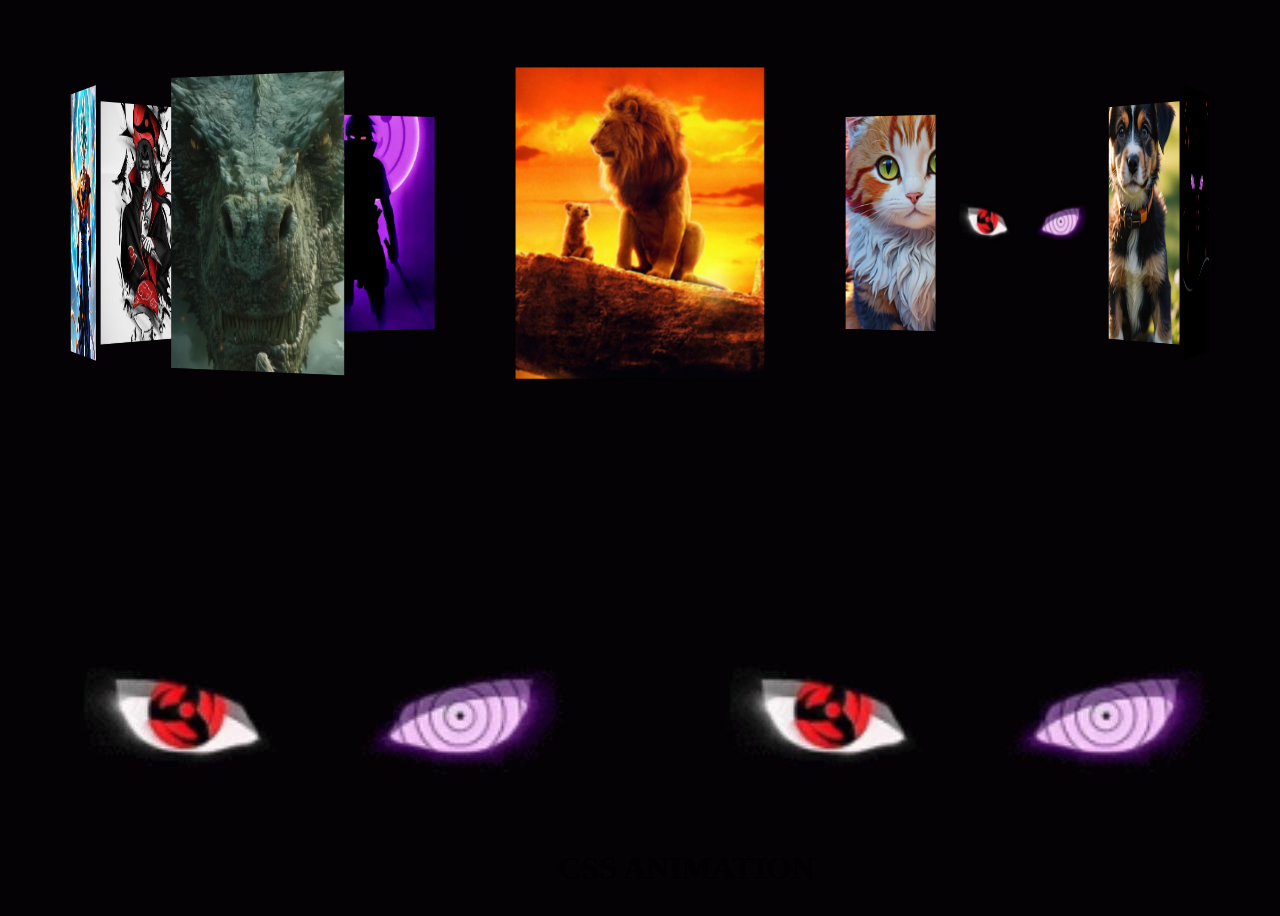
<file: new things/index.html>
<!DOCTYPE html>
<html lang="en">
<head>
    <meta charset="UTF-8">
    <meta name="viewport" content="width=device-width, initial-scale=1.0">
    <title>Document</title>
    <link rel="stylesheet" href="style.css">
</head>
<body bgcolor="red" background="eye 1.jpeg">
    <div class="banner">
        <div class="imgsize" style="--quantity:10">
            <div class="item" style="--position: 1"><img src="lion.jpeg" alt=""></div>
            <div class="item" style="--position: 2"><img src="eye 1.jpeg" alt=""></div>
            <div class="item" style="--position: 3"><img src="eye 2.jpeg" alt=""></div>
            <div class="item" style="--position: 4"><img src="dog.jpeg" alt=""></div>
            <div class="item" style="--position: 5"><img src="cat.jpeg" alt=""></div>
            <div class="item" style="--position: 6"><img src="anime.jpeg" alt=""></div>
            <div class="item" style="--position: 7"><img src="anime 2.jpeg" alt=""></div>
            <div class="item" style="--position: 8"><img src="anime 3.jpeg" alt=""></div>
            <div class="item" style="--position: 9"><img src="anime 4.jpeg" alt=""></div>
            <div class="item" style="--position: 10"><img src="anime 5.jpeg" alt=""></div>
        
            </div>
            <h1>CSS ANIMATION</h1>
        </div>
    </div>
</body>
</html>
</file>
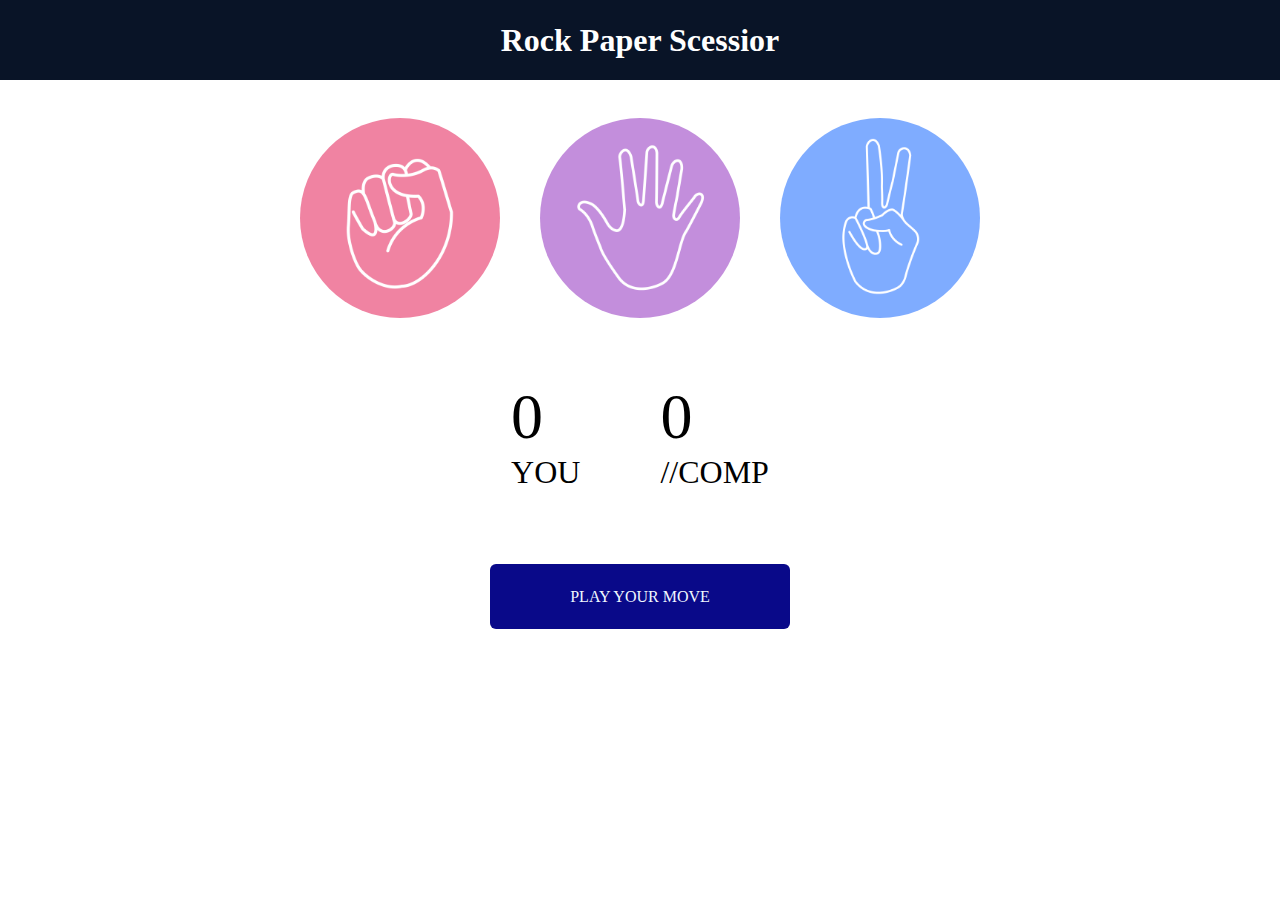
<file: stone.paper.game /index.html>
<!DOCTYPE html>
<html lang="en">
<head>
    <meta charset="UTF-8">
    <meta name="viewport" content="width=device-width, initial-scale=1.0">
    <link rel="stylesheet" href="style.css">
    <title>Stone paper Scissor</title>
</head>
<body>
    <h1>Rock Paper Scessior</h1>
    <div class="container">
        <div class="choice hover" id="rock"><img src="rock.png"></img></div>
        <div class="choice hover" id="paper"><img src="paper.png"></img></div>
        <div class="choice hover" id="scessior"><img src="scissors.png"></img></div>
    </div>
    <div class="result">
        <div class="yourscore">
            <p id="yscore">0</p>
            <p>YOU</p>
        </div>
        <div class="compscore">
            <p id="cscore">0</p>
            <p>//COMP</p>
        </div>
    </div>
    <div class="declearation">
        <div class="final">PLAY YOUR MOVE</div>
    </div>
    <script src="script.js"></script>
</body>
</html>
</file>
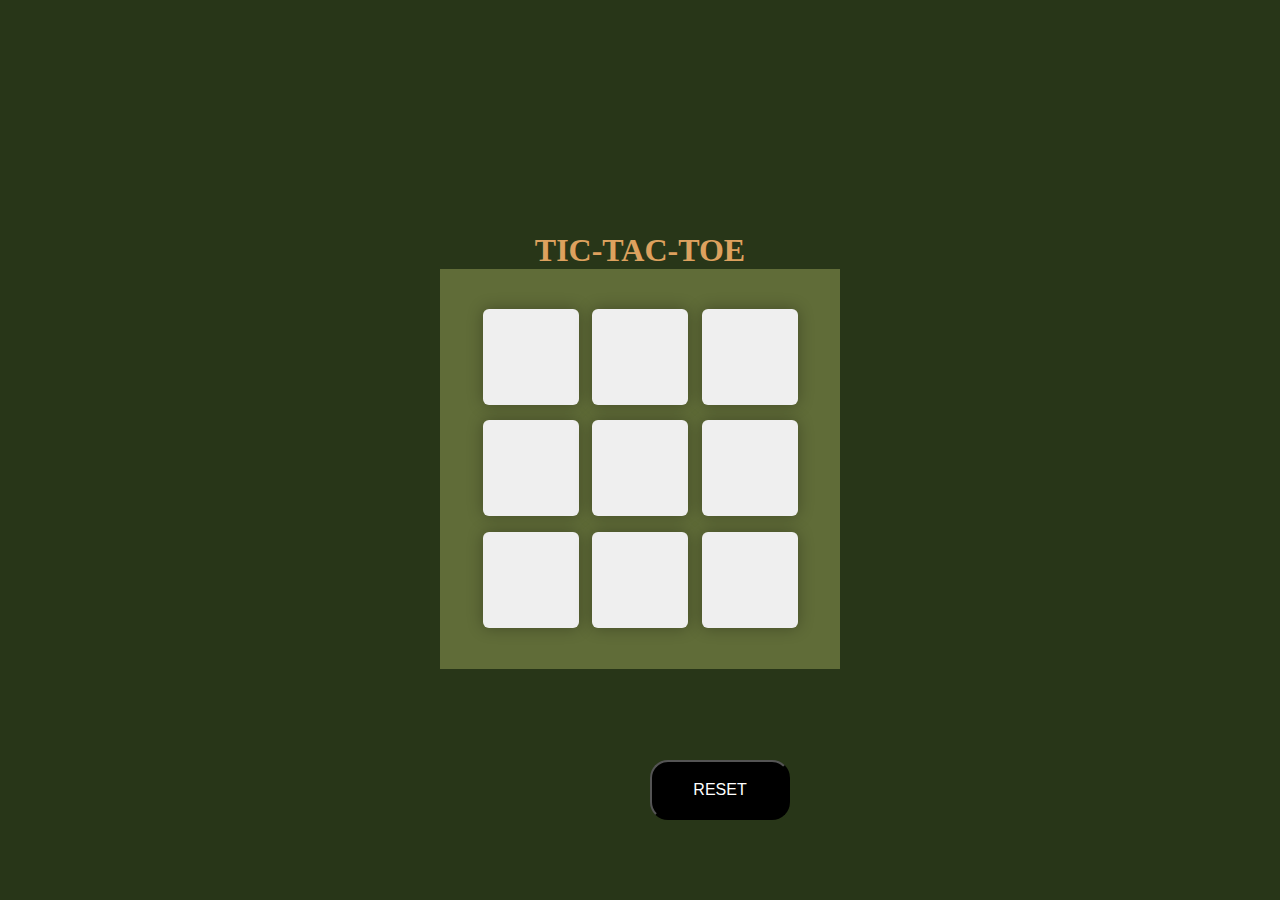
<file: TIC TAC TOE/index.html>
<!DOCTYPE html>
<html lang="en">
<head>
    <meta charset="UTF-8">
    <meta name="viewport" content="width=device-width, initial-scale=1.0">
    <link rel="stylesheet" href="stylle.css">
    <title>TIC-TAC-TOE</title>
</head>
<body>
    <!-- <div class="big-box"> -->
    <div class="newGame hide">
        <p id="msg">WINNER</p>
        <button id="new_btn">New Game</button>
    </div>
    <!-- <h1>TIC-TAC-TOE</h1> -->
    <main>
        <h1>TIC-TAC-TOE</h1>
    <div class="container">
        <div class="game">
            <button class="box"></button>
            <button class="box"></button>
            <button class="box"></button>
            <button class="box"></button>
            <button class="box"></button>
            <button class="box"></button>
            <button class="box"></button>
            <button class="box"></button>
            <button class="box"></button>
        </div>
    
    </div>
    
    </main>
    <button class="reset">RESET</button>
<!-- </div> -->
    <script src="script.js" ></script>
</body>
</html>
</file>
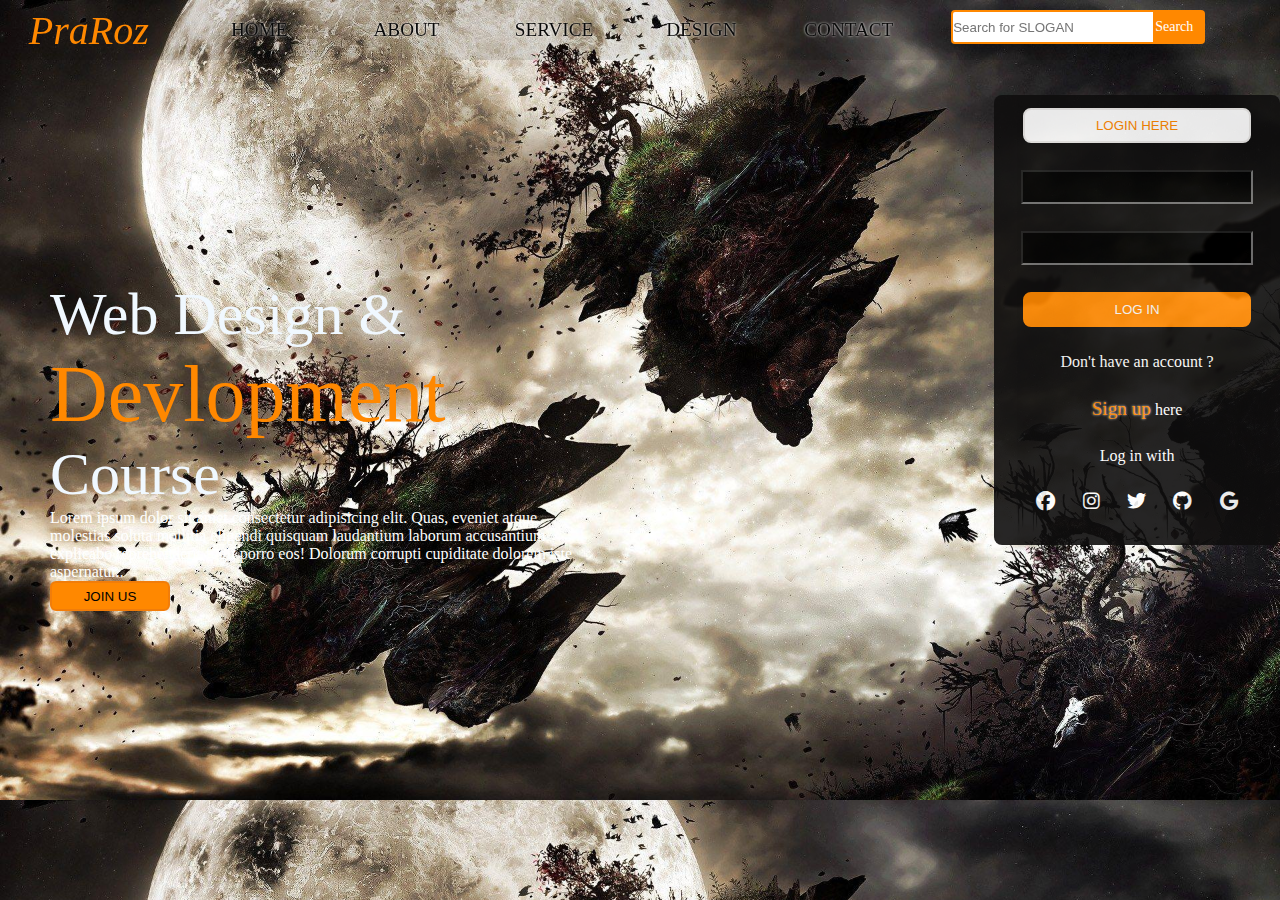
<file: PORTFOLIO/recall/index.html>
<!DOCTYPE html>
<html lang="en">
<head>
    <meta charset="UTF-8">
    <meta name="viewport" content="width=device-width, initial-scale=1.0">
    <link rel="stylesheet" href="https://cdnjs.cloudflare.com/ajax/libs/font-awesome/6.6.0/css/all.min.css">
    <link rel="stylesheet" href="style.css">
    <title>PraRoz</title>
</head>
<body>
    <header>
    <div class="navbar">
        <div class="logo"><i>PraRoz</i></div>
        <div class="boox border"><a class="s" href="">HOME</a></div>
        <div class="boox border"><a class="s " href="">ABOUT</a></div>
        <div class="boox border"><a class="s " href="">SERVICE</a></div>
        <div class="boox border"><a class="s " href="">DESIGN</a></div>
        <div class="boox border"><a class="s " href="">CONTACT</a></div>
        <div class="search">
            <input placeholder="Search for SLOGAN" class="search-box">
            <div class="icon">
                Search
            </div>
            
        </div>
    </div>
<div class="content">
        <div class="info">
        <p>
            <p class="line1">Web Design &</p>
            <p class="line2">Devlopment</p>
            <p class="line1">Course</p>
            <p class="line3" >Lorem ipsum dolor sit amet consectetur adipisicing elit. Quas, eveniet atque molestias soluta mollitia eligendi quisquam laudantium laborum accusantium explicabo reprehenderit fugit porro eos! Dolorum corrupti cupiditate dolorem iste aspernatur..</p>
            <button class="button1">JOIN US</button>
        </p>
        </div>
        <div class="plate">
            <button class="button2">LOGIN HERE</button>
            <input class="name">
            <input class="password" type="password">
            <button class="button3">LOG IN</button>
            <p class="white">Don't have an account ?</p>
            <p class="white"><a href="" class="hr">Sign up</a> here</p>
            <p class="white">Log in with</p>
            <div class="icons">
                <i class="fa-brands fa-facebook"></i>
                <i class="fa-brands fa-instagram"></i>
                <i class="fa-brands fa-twitter"></i>
                <i class="fa-brands fa-github"></i>
                <i class="fa-brands fa-google"></i>
            </div>
        </div>
</div>
</header>
</body>
</html>
</file>
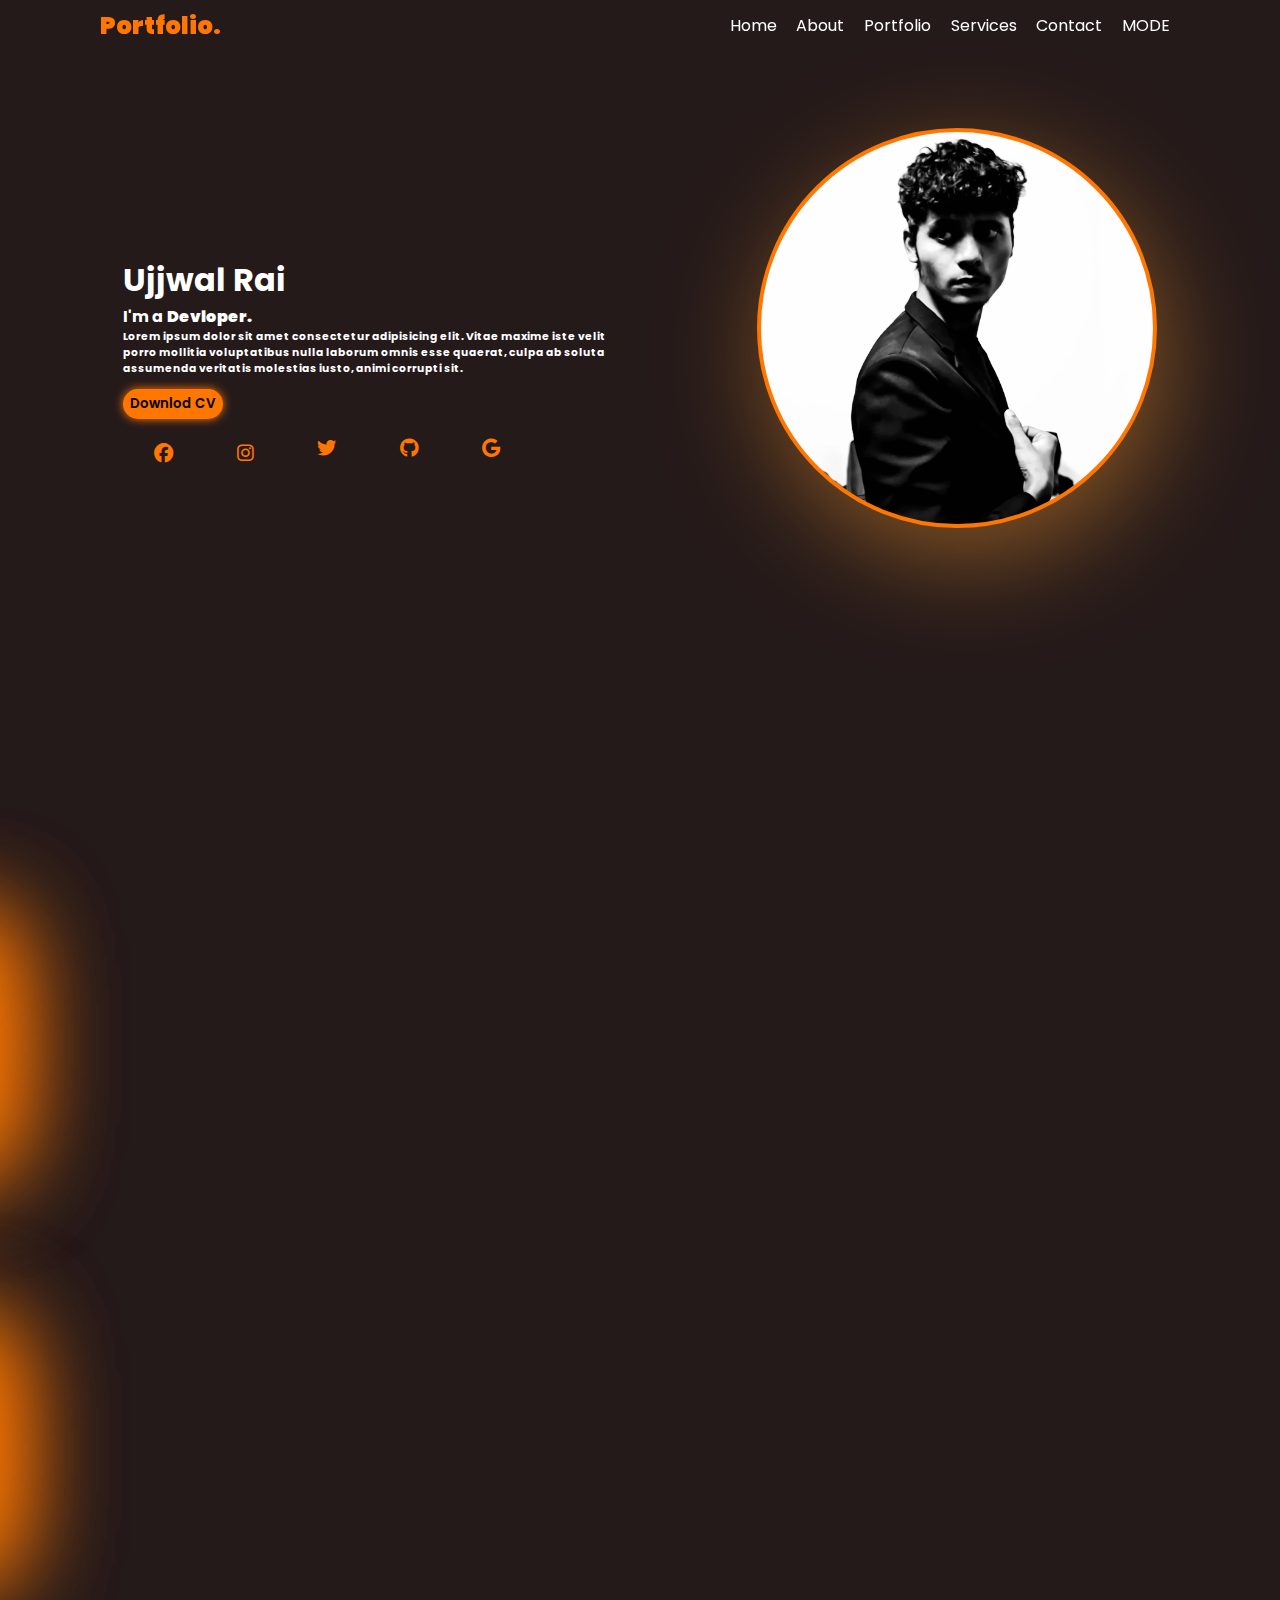
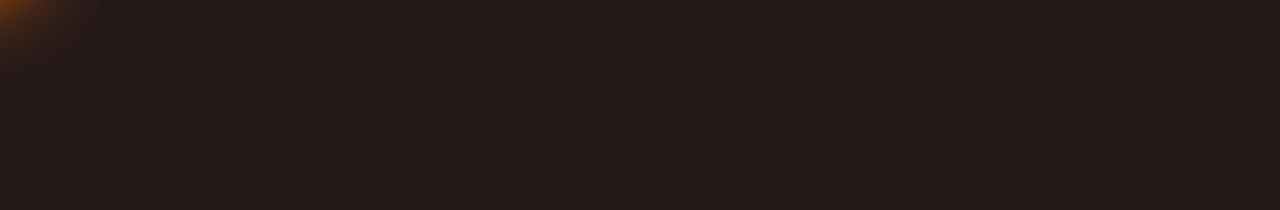
<file: PORTFOLIO/recall/portfolio/index.html>
<!DOCTYPE html>
<html lang="en">
<head>
    <meta charset="UTF-8">
    <meta name="viewport" content="width=device-width, initial-scale=1.0">
    <link href="style.css" rel="stylesheet">
    <link rel="stylesheet" href="https://cdnjs.cloudflare.com/ajax/libs/font-awesome/6.6.0/css/all.min.css">
    <script src="script.js" ></script>
    <title>PORTFOLIO 1</title>
</head>
<body>
    <header>
        <nav>
            <span class="logo">Portfolio.</span>
            <div class="options">
                <div class="change">Home</div>
                <div class="change">About</div>
                <div class="change">Portfolio</div>
                <div class="change">Services</div>
                <div class="change">Contact</div>
                <div class="change" id="btn">MODE</div>
            </div>
        </nav>
    </header>
    <div class="main-content">
        <div class="about">
            <h1>Ujjwal Rai</h5>
            <h4>I'm a <b>Devloper.</b></h4>
            <h6>Lorem ipsum dolor sit amet consectetur adipisicing elit. Vitae maxime iste velit porro mollitia voluptatibus nulla laborum omnis esse quaerat, culpa ab soluta assumenda veritatis molestias iusto, animi corrupti sit.</h1>

            <button>Downlod CV</button>
            <div class="social-icon">
                <a href="https://www.facebook.com/profile.php?id=100046006020854"><i class="fa-brands fa-facebook"></i></a>
                <a href="https://www.instagram.com/__rai__.01?igsh=MzF5NXdldDZzdjJ1"><i  class="fa-brands fa-instagram"></i></a>
                <i  class="fa-brands fa-twitter"></i>
                <i  class="fa-brands fa-github"></i>
                <i  class="fa-brands fa-google"></i>
            </div>
        </div>
        <div class="img"></div>
    </div>
    <div class="scroll">
            <div class="container1">
                <div class="leftbox1">
                    <p>    <br>#include>studio.h<
                    <br><br><br>
                    Coderrs<br>
                    I'm ujjwal <br>
                    printf("My Resume");
                </p></div>
                <div class="rightbox1">
                    <br><br><br><br>
                    <b>#include>studio.h<
                        <br><br><br>
                        Coderrs<br>
                        I'm ujjwal <br>
                        printf("Skill");</b>
                </div>
            </div>
            <div class="container2">
                <div class="leftbox2"><b>#include>studio.h<
                    <br><br><br>
                    Coderrs<br>
                    I'm ujjwal <br>
                    printf("Experiance");</b></div>
                <div class="rightbox2"><B>#include>studio.h<
                    <br><br><br>
                    Coderrs<br>
                    I'm ujjwal <br>
                    printf("Information");</B></div>
            </div>
    </div>

</body>
</html>
</file>
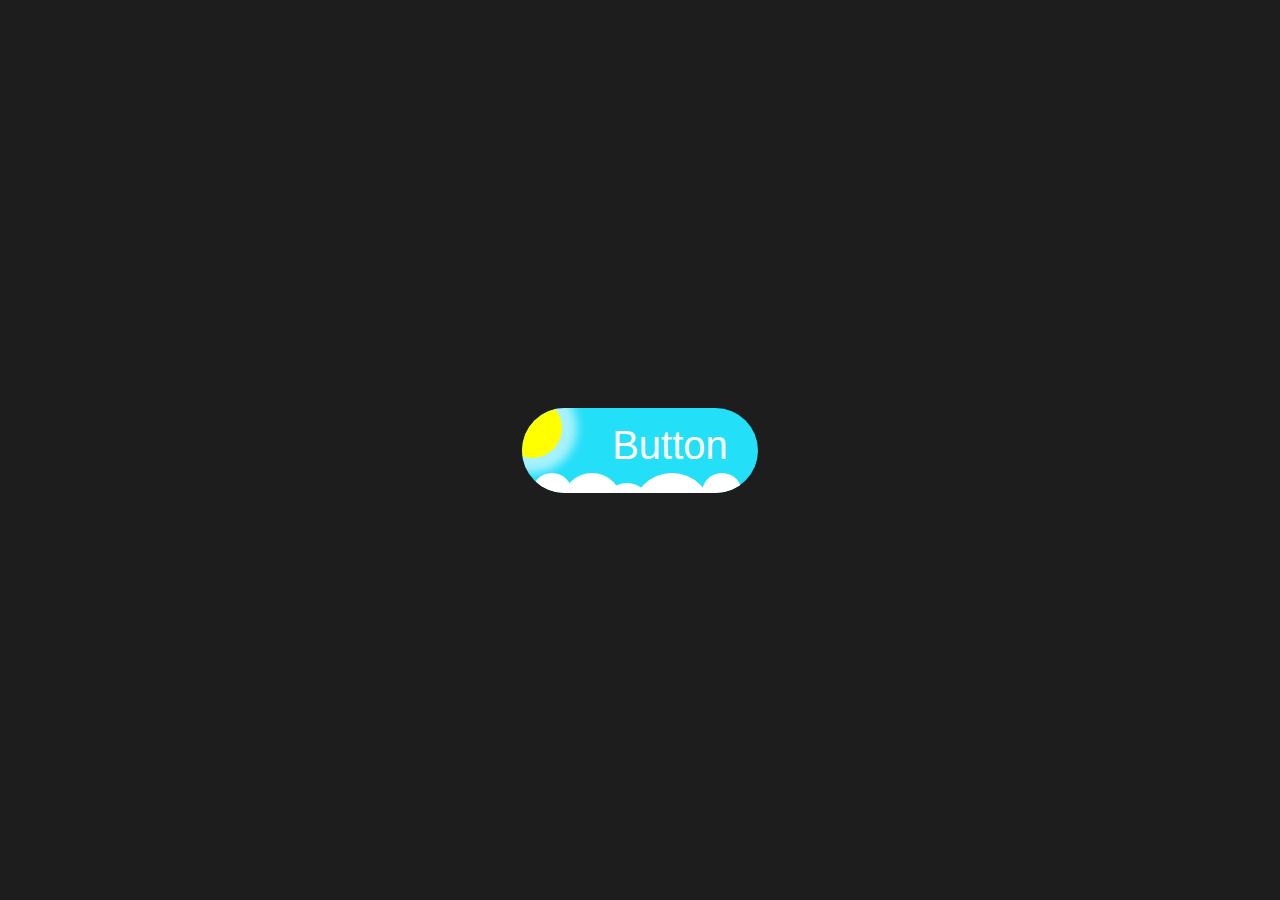
<file: new things/index2.html>
<!DOCTYPE html>
<html lang="en">
<head>
    <meta charset="UTF-8">
    <meta name="viewport" content="width=device-width, initial-scale=1.0">
    <title>Document</title>
    <link rel="stylesheet" href="style2.css">
</head>
<body>
    <button>
        <span class="text">Button</span>

        <span class="cloud"></span>
        <span class="cloud"></span>
        <span class="cloud"></span>
        <span class="cloud"></span>
        <span class="cloud"></span>
    </button>
</body>
</html>
</file>
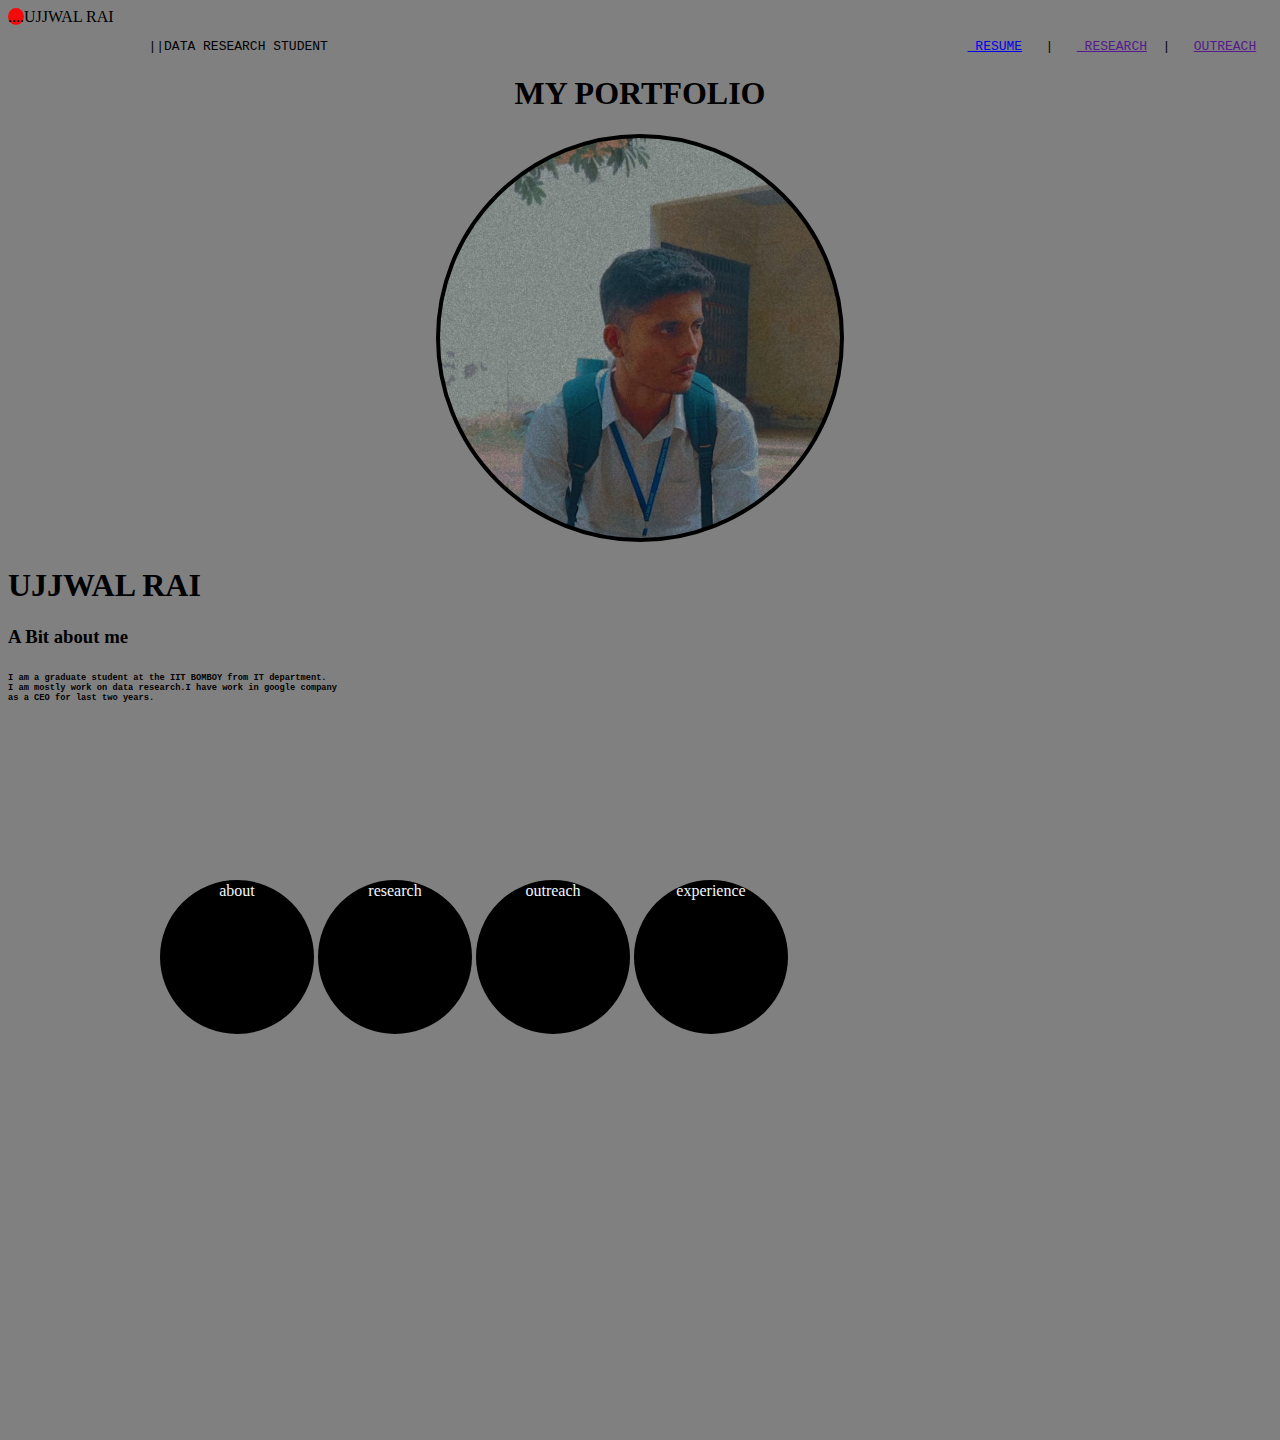
<file: PORTFOLIO/cv.html>
<!DOCTYPE html>
<html lang="en">
<head>
    <link rel="stylesheet" href="cv.css">
    <meta charset="UTF-8">
    <meta name="viewport" content="width=device-width, initial-scale=1.0">
    <title>css level 3</title>
</head>
<body>
    <span>....</span>UJJWAL RAI
   <pre>                  ||DATA RESEARCH STUDENT                                                                                  <a href="/Users/ujjwalrai/Desktop/UJJWAL/PORTFOLIO/index.html"> RESUME</a>   |   <a href=""> RESEARCH</a>  |   <a href="">OUTREACH</a>   |<A href="">PERSONAL</A>          </pre>
   <center> <h1>MY PORTFOLIO</h1></center>
   <center> <div id="box1"></div></center>
   <H1>UJJWAL RAI</H1>
   <h3>A Bit about me</h3>
   <h6><pre>I am a graduate student at the IIT BOMBOY from IT department.
I am mostly work on data research.I have work in google company 
as a CEO for last two years.</pre></h6>
   <div id="container"> 
      <div id="box2">about</div>
      <div id="box3">research</div>
      <div id="box4">outreach</div>
      <div id="box5">experience</div>
   </div>
    
</body>
</html>
</file>
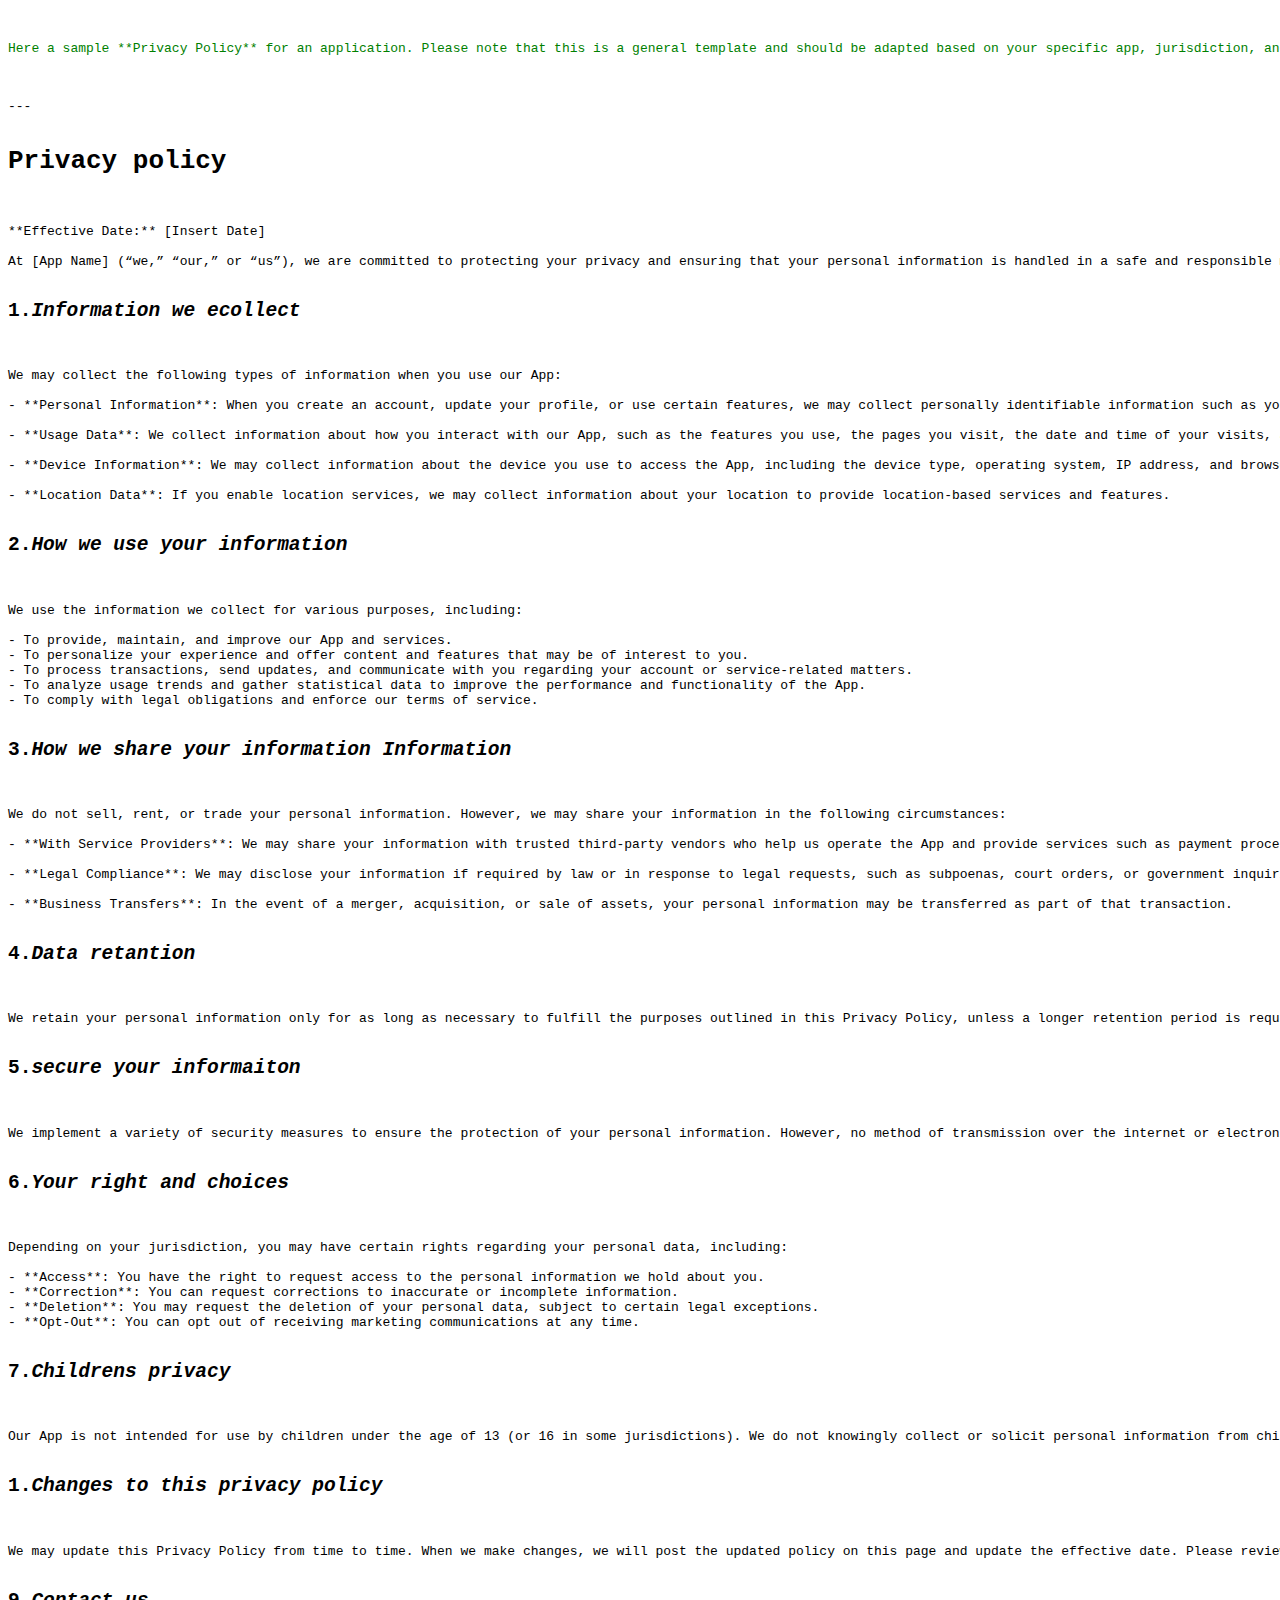
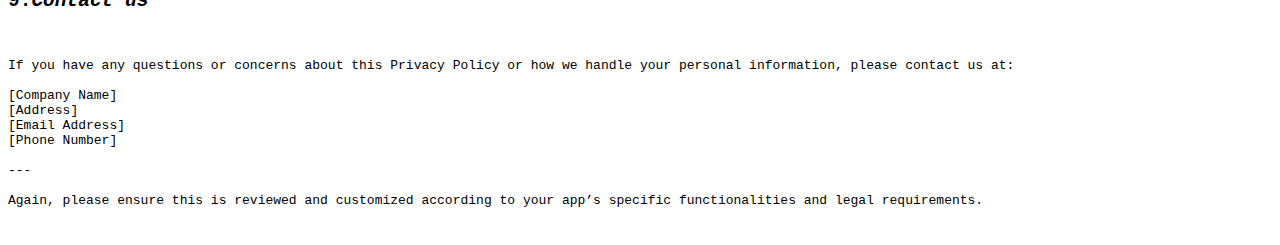
<file: PORTFOLIO/help.html>
<!DOCTYPE html>
<html lang="en">
<head>
    <meta charset="UTF-8">
    <meta name="viewport" content="width=device-width, initial-scale=1.0">
    <title>LEARN MORE</title>
</head>
<body>
    <pre>
        <p style="color: green;">Here a sample **Privacy Policy** for an application. Please note that this is a general template and should be adapted based on your specific app, jurisdiction, and legal requirements. Consult with a legal professional to ensure compliance with relevant laws and regulations, such as GDPR, CCPA, or other privacy laws.</p>

---

<h1>Privacy policy</h1>

**Effective Date:** [Insert Date]

At [App Name] (“we,” “our,” or “us”), we are committed to protecting your privacy and ensuring that your personal information is handled in a safe and responsible manner. This Privacy Policy explains how we collect, use, disclose, and safeguard your information when you use our mobile application (“App”) and related services. Please read this policy carefully to understand our views and practices regarding your personal data and how we will treat it.

<h2>1.<i>Information we ecollect</i></h2>

We may collect the following types of information when you use our App:

- **Personal Information**: When you create an account, update your profile, or use certain features, we may collect personally identifiable information such as your name, email address, phone number, and payment information.
  
- **Usage Data**: We collect information about how you interact with our App, such as the features you use, the pages you visit, the date and time of your visits, and other diagnostic data.

- **Device Information**: We may collect information about the device you use to access the App, including the device type, operating system, IP address, and browser type.

- **Location Data**: If you enable location services, we may collect information about your location to provide location-based services and features.

<h2>2.<i>How we use your information</i></h2>

We use the information we collect for various purposes, including:

- To provide, maintain, and improve our App and services.
- To personalize your experience and offer content and features that may be of interest to you.
- To process transactions, send updates, and communicate with you regarding your account or service-related matters.
- To analyze usage trends and gather statistical data to improve the performance and functionality of the App.
- To comply with legal obligations and enforce our terms of service.

<h2>3.<i>How we share your information Information</i></h2>

We do not sell, rent, or trade your personal information. However, we may share your information in the following circumstances:

- **With Service Providers**: We may share your information with trusted third-party vendors who help us operate the App and provide services such as payment processing, data storage, and customer support.
  
- **Legal Compliance**: We may disclose your information if required by law or in response to legal requests, such as subpoenas, court orders, or government inquiries.

- **Business Transfers**: In the event of a merger, acquisition, or sale of assets, your personal information may be transferred as part of that transaction.

<h2>4.<i>Data retantion</i></h2>

We retain your personal information only for as long as necessary to fulfill the purposes outlined in this Privacy Policy, unless a longer retention period is required or permitted by law.

<h2>5.<i>secure your informaiton</i></h2>

We implement a variety of security measures to ensure the protection of your personal information. However, no method of transmission over the internet or electronic storage is 100% secure, and we cannot guarantee absolute security.

<h2>6.<i>Your right and choices</i></h2>

Depending on your jurisdiction, you may have certain rights regarding your personal data, including:

- **Access**: You have the right to request access to the personal information we hold about you.
- **Correction**: You can request corrections to inaccurate or incomplete information.
- **Deletion**: You may request the deletion of your personal data, subject to certain legal exceptions.
- **Opt-Out**: You can opt out of receiving marketing communications at any time.

<h2>7.<i>Childrens privacy</i></h2>

Our App is not intended for use by children under the age of 13 (or 16 in some jurisdictions). We do not knowingly collect or solicit personal information from children. If we learn that we have collected personal information from a child under the age of 13, we will take steps to delete such information.

<h2>1.<i>Changes to this privacy policy</i></h2>

We may update this Privacy Policy from time to time. When we make changes, we will post the updated policy on this page and update the effective date. Please review this Privacy Policy periodically for any updates or changes.

<h2>9.<i>Contact us</i></h2>

If you have any questions or concerns about this Privacy Policy or how we handle your personal information, please contact us at:

[Company Name]  
[Address]  
[Email Address]  
[Phone Number]

---

Again, please ensure this is reviewed and customized according to your app’s specific functionalities and legal requirements.
    </pre>
</body>
</html>
</file>
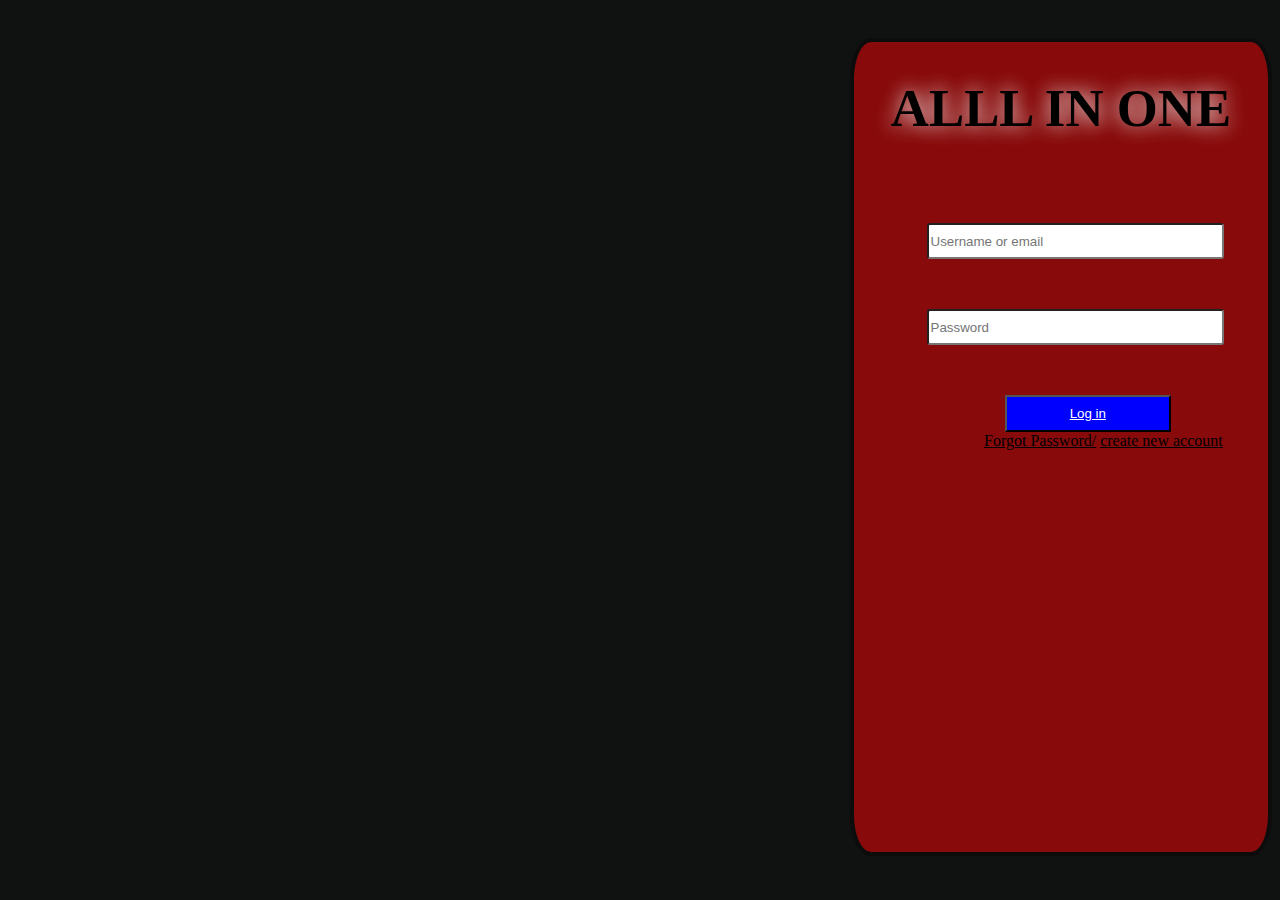
<file: PORTFOLIO/login.html>
<!DOCTYPE html>
<html lang="en">
<head>
    <meta charset="UTF-8">
    <meta name="viewport" content="width=device-width, initial-scale=1.0">
    <link rel="stylesheet" href="login.css">
    <title>LOGIN PAGE</title>
</head>
<body>
    <div class="plate">
        <div><h1>ALLL IN ONE</h1></div>
        <FORM>
            <input class="box1" type="text" placeholder="Username or email">
            <input type="password" placeholder="Password">
            <button><a href="">Log in</a></button><br>
            <div class="help">
            <a style="color: black;" href="">Forgot Password/</a>
            <a style="color: black;" href="newaccount.html">create new account</a>
            </div>
        </FORM>
        
    </div>
</body>
</html>
</file>
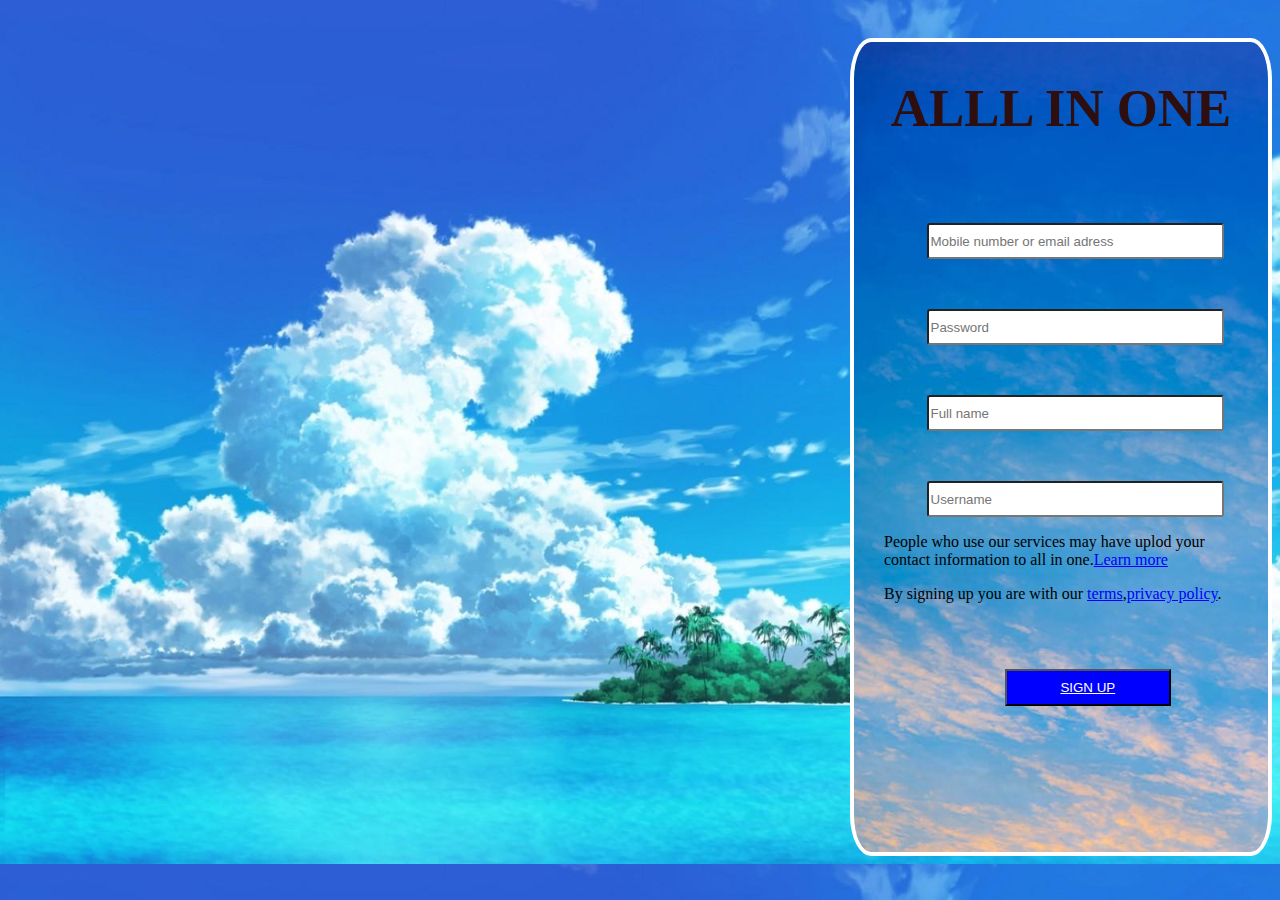
<file: PORTFOLIO/newaccount.html>
<!DOCTYPE html>
<html lang="en">
<head>
    <meta charset="UTF-8">
    <meta name="viewport" content="width=device-width, initial-scale=1.0">
    <title>NEW ACCOUNT</title>
    <link rel="stylesheet" href="newaccount.css">
</head>
<body>
    <div class="plate">
        <div><h1>ALLL IN ONE</h1></div>
        <FORM>
            <input class="box1" type="text" placeholder="Mobile number or email adress">
            <input type="password" placeholder="Password">
            <input type="text" placeholder="Full name">
            <input type="text" placeholder="Username">
            <div class="info">
            <p>People who use our services may have uplod your contact information to all in one.<a href="help.html" style="color: blue;">Learn more</a></p>
            <p>By signing up you are with our <a style="color: blue;" href="help.html">terms</a>,<a style="color: blue;" href="help.html">privacy policy</a>.</p>
            </div>
            <button><a href="">SIGN UP</a></button><br>
        </FORM>
        
    </div>
    
</body>
</html>
</file>
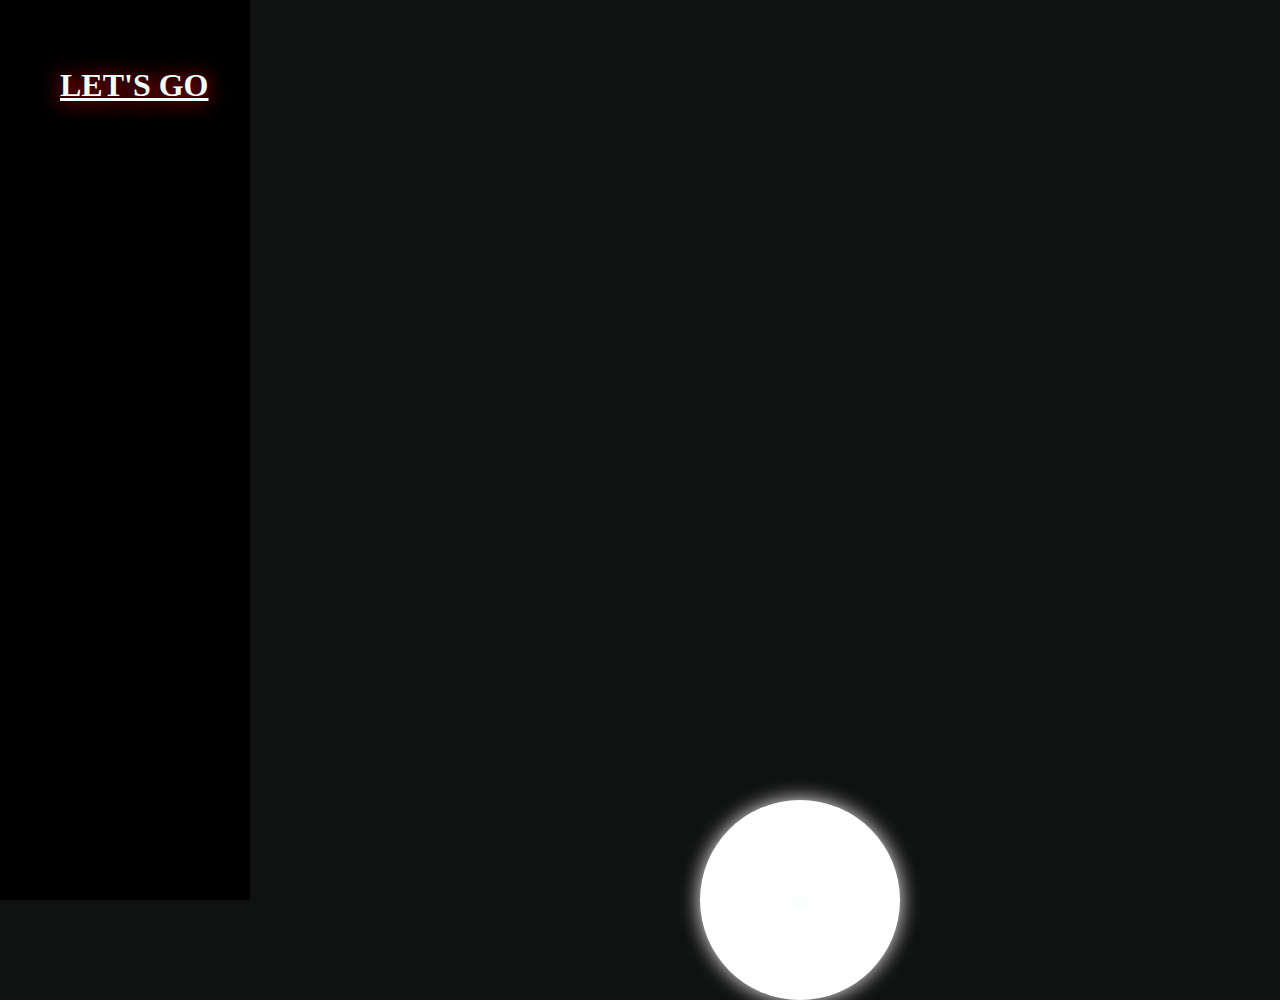
<file: PORTFOLIO/startpage.html>
<!DOCTYPE html>
<html lang="en">
<head>
    <meta charset="UTF-8">
    <meta name="viewport" content="width=device-width, initial-scale=1.0">
    <link rel="stylesheet" href="startpage.css">
    <title>HOME PAGE</title>
</head>
<body>
    <div class="full"> 

    <div class="navbar">
            <div class="logo"><h1><a href="login.html">LET'S GO</a></h1></div>
    </div>

    <div class="sun"><a href="login.html">GO</a></div>
    <div class="box"></div>



    </div>


</body>
</html>
</file>
<file: new things/style.css>
.banner{ 
    width: 100%;
    height: 100vh;
    text-align: center;
    overflow:hidden;
    position: relative;
}
.imgsize{ 
    position:absolute;
    width: 200px;
    height: 250px;
    top: 10%;
    left: calc(50% - 100px);
    transform-style:preserve-3d;
    transform: perspective(2800px);
    animation: autorun 20s linear infinite;
}
@keyframes autorun{
    from{
        trnsform: perspective(1000px)  rotateY(0deg);
    }
    to{
        transform: perspective(1900px)  rotateY(360deg);
    }
}
.item{
    position: absolute;
    inset: 0 0 0 0;
    transform:
    rotateY(calc( (var(--position) - 1) * (360 / var(--quantity))* 1deg) )
    translateZ(550px);
}
.item img{
    width: 100%;
    height: 100%;
    object-fit: cover;
}
H1{
    position: absolute;
    bottom: 0px;
    left: 550px;
}
</file>
<file: stone.paper.game /style.css>
*{
    margin: 0px;
    padding: 0px;
    box-shadow: none;
}
h1{
    background-color: rgb(9, 20, 39);
    height: 80px;
    color: white;
    text-align: center;
    line-height: 80px;
    /* background-color: rgb(167, 167, 13); */
    /* display: flex;
    justify-content: center;
    align-items: center; */
}
.container{
    height: 200px;
    display: flex;
    justify-content: center;
    align-items: center;
    margin-top: 40px;
}
img{
    height: 200px;
    width: 200px;
    border-radius: 50%;
    object-fit: cover;
    margin: 20px;
}
img:hover{
    border: 6px solid black;
    cursor: pointer;
}
.result{
    display: flex;
    justify-content: center;
    align-items: center;
    margin-top: 60px;
    font-size: 2rem;
    gap: 5rem;
}

.declearation{
    display: flex;
    justify-content: center;
    align-items: center;
    width: 100%;
    height: 70px;
    margin-top: 70px;
}
.final{
    height: 65px;
    width: 300px;
    background-color: rgb(9, 9, 137);
    border-radius: 6px;
    color: aliceblue;
    text-align: center;
    line-height: 65px;
    
}
#cscore,#yscore{
    font-size: 4rem;
}
</file>
<file: TIC TAC TOE/stylle.css>
*{
    margin: 0px;
    padding: 0px;
    /* box-shadow: 0px; */
}
body{
    background-color: #283618;
    text-align: center;
    display: flex;
    justify-content: center;
    align-items: center;
    height: 100vh;
}
h1{
    color: #DDA15E;
    /* position: absolute;
    top: 80px;
    left: 610px; */


}
main{
display: flex;
align-items: center;
flex-direction: column;
justify-content: center;
}

.container{
    height: 400px;
    width: 400px;
    background-color: #606C38;
    display: flex;
    /* position: absolute;
    top: 120px; */
    justify-content: center;
    align-items: center;
    
}
.game{
    height: 80%;
    width: 80%;
    display: flex;
    align-items: center;
    justify-content: center;
    flex-wrap: wrap;
    gap: 1.5vmin;
    /* background-color: #bc6c25; */
}

.box{
    height: 30%;
    width: 30%;
    border-radius: 6px;
    border: none;
    box-shadow: 0 0 1rem rgba(0,0,0,0.3);
    font-size: 10vmin;
    color: #bc6c25;

}
.reset{
    padding: 1rem;
    font-size: 1rem;
    height: 60px;
    width: 140px;
    background-color: black;
    color: white;
    border-radius: 18px;
    position: absolute;
    bottom: 80px;
    left: 650px;
}
.new_game{
    /* padding: 1rem; */
    font-size: 1rem;
    height: 30px;
    width: 100px;
    /* background-color: black; */
    color: rgb(240, 237, 237);
    /* border: none; */
    border-radius: 18px;
    position: absolute;
    top: 0px;
    left: 600px;
}
.hide{
    display: none;
}
.big-box{
    height: 812px;

}
#new_btn{
    padding: 1rem;
    font-size: 1.2rem;
    height: 40px;
    text-align: center;
    width: 140px;
    background-color: black;
    color: white;
    border-radius: 18px;
    /* position: absolute;
    bottom: 80px;
    left: 650px; */
}
#msg{
    font-size: 8vmin;
    color: #DDA15E;
    /* position: absolute;
    left: -40px; */
}
</file>
<file: PORTFOLIO/recall/style.css>
*{
    margin: 0px;
    padding: 0px;
    box-shadow: none;
}
body{
    background-image: url(367627.jpg);
    background-size: cover;
}
.navbar{
height: 60px;
width: 100%;
background-color: rgba(0, 0, 0, 0.085);
display: flex;
align-items: center;
align-content: center;
justify-content: space-around;
position: fixed;

}
.logo{
    /* background-image: url(logo.png); */
    background-size: cover;
    height: 48px;
    width: 128px;
    align-content: center;
    font-size: 40px;
    color: rgb(255, 136, 0);
    /* cursor: pointer; */
    /* transition: 0.5 ease; */
}
.logo:hover{
    transform: scale(1.1);
}
a{
    text-decoration: none;
    color: rgb(10, 10, 10);
    text-shadow: 0px 0px 2.5px rgb(254, 252, 252);
    font-size: larger;
}
.search{
    height: 40px;
    width: 300px;
    display: flex;
}
.search-box{
    height: 30px;
    width: 200px;
    border-top-left-radius: 4px;
    border-bottom-left-radius: 4px;
    border: 2px solid rgb(255, 136, 0);
}
.icon{
    height: 34px;
    width: 50px;
    background-color: rgb(255, 136, 0);
    border-top-right-radius: 4px;
    border-bottom-right-radius: 4px;
    align-content: center;
    font-size: 14px;
    color: white;
}
.content{
    display: flex;
    width: 100%;
}
.info{
    width: 550px;
    margin-top: 280px;
    margin-left: 50px;
    color: white;
}

.line1{
    color: aliceblue;
    font-size: 60px;
    font: bold;
}
.line2{
    color: rgb(255, 136, 0);
    font-size: 80px;
}
.button1{
    background-color: rgb(255, 136, 0);
    height: 30px;
    width: 120px;
    border: 2px solid rgb(241, 125, 10);
    border-radius: 6px;
}
.plate{
    height: 450px;
    width: 300px;
    background-color: rgb(15, 14, 14); 
    margin-top: 95px;
    margin-left: 420px;
    border-radius: 8px;
    opacity: 0.9;
    display: flex;
    justify-content: space-around;
    flex-direction: column;
    align-items: center;


}
.button2{
    background-color: white;
    height: 35px;
    width: 80%;
    border: 2px solid rgb(237, 235, 233);
    border-radius: 8px;
    color: rgb(255, 136, 0);
}
.name{
    width: 80%;
    height: 30px;
    background-color: black;
    color: rgb(255, 136, 0);
    outline: none;
    font-size: larger;
}
.password{
    width: 80%;
    height: 30px;
    background-color: black;
    color: blue;
}
.button3{
    background-color: rgb(255, 136, 0);
    height: 35px;
    width: 80%;
    border: 2px solid rgb(255, 136, 0);
    border-radius: 8px;
    color: rgb(248, 246, 244);
}
.white{
    color: white;
}
.hr{
    color: rgb(255, 136, 0);
}
/* .iconss{
    height: 15px;
    width: 15px;
    background-color: rgb(244, 248, 248);
    display: flex;
    align-items: center;
    justify-content: center;
    align-items: center;
    color: white;
    font-size: larger; 
}*/

.icons{
    height: 40px;
    width: 80%;
    display: flex;
    justify-content: space-around;
    color: white;
    font-size: larger;
    transition: 0.3 ease;
}
.icons:hover{
    transform: scale(1.3) translateY(-5px);
}
.border:hover{
    border: 2.5px solid rgb(241, 125, 10);
    transition: all;transition-duration: 0.02s;
    transition-property: all;
    transition-timing-function: ease;

    background-color: rgb(241, 125, 10);
    /* border: 2.5px solid rgb(12, 12, 11); */
}
.boox{
    /* height: 100%; */
    /* width: 50px; */
    height: 40px;
    width: 90px;
    /* background-color: brown; */
    display: flex;
    justify-content: center;
    align-items: center;
    border-radius: 15px;
    border-style: hidden;
}
</file>
<file: PORTFOLIO/recall/portfolio/style.css>
@import url('https://fonts.googleapis.com/css2?family=Poppins:wght@100;200;300;400;500;600&display=swap');
*{
    margin: 0px;
    padding: 0px;
    box-sizing: border-box;
    text-decoration: none;
    border: none;
    outline: none;
    font-family: 'poppins',sans-serif;
}
body{
    background-color: #251a1a;
}
nav{
    height: 50px;
    width: 100%;
    background-color: black;
    display: flex;
    color: white;
    justify-content: space-between;
    align-items: center;;
    background-color: transparent;
    position: fixed;
    /* position: absolute; */
}
.logo{
    margin-left: 100px;
    font-size: x-large;
    color:rgb(255, 119, 0);
    font-weight: 900;
}

.options{
    margin-right: 100px;
    width: 460px;
    display: flex;
    justify-content: space-around;
}
.change:hover{
    scale: 1.1;
    color: rgb(255, 119, 0);
}
.main-content{
    height: 810px;
    display: flex;
    justify-content: space-evenly;
}
.about{
width: 40%;
color: white;
margin-top: 20%;
}
/* b{
    color: rgb(255, 119, 0);
    font-weight: 900;
} */
.img{
    height: 400px;
    width: 400px;
    border-radius: 50%;
    background-image: url(IMG_20250109_164751_996.webp);
    background-size: cover;
    background-color: #251a1a;
    box-shadow: 10px 30px 100px rgb(132, 83, 34);
    /* mix-blend-mode: darken; */
    /* background-blend-mode: darken; */
    margin-top: 10%;
    border: 4px solid rgb(255, 119, 0);
}
button{
    height: 30px;
    width: 100px;
    background-color: rgb(255, 119, 0);
    border-radius: 30px;
    box-shadow: 0 0 0 0px white;
    margin-top: 12px;
    box-shadow: 0 0 10px rgb(255, 119, 0);
    font-weight: 600;
}
button:hover{
    color: greenyellow;
    background-color: #1F242d;
    /* box-shadow: none; */
}
.social-icon{
    height: 40px;
    width: 80%;
    display: flex;
    justify-content: space-around;
    color: greenyellowx33;
    margin-top: 20px;
    color: rgb(255, 119, 0);
    font-size: larger;
    transition: 0.3 ease;
    
}

a{
    color: rgb(255, 119, 0);
}
/* .circle{
    height: 50px;
    width: 50px;
    border-radius: 50%;
    border: 2px solid greenyellow;
} */
.scroll{
    height: 1000px;
    width: 100%;
    /* position: relative; */
    /* display: block; */
}
.container1{
    height: 405px;
    width: 100%;
    background-color: #251a1a;
    display: flex;
    
}
.leftbox1{
    height: 250px;
    width: 250px;
    background-color: black;
    display: flex;
    justify-content: center;
    align-items: center;
    margin-top: 80px;
    box-shadow: 10px 30px 100px rgb(255, 119, 0);
    margin-left: -250px;
    border: 2px solid;
    border-radius: 30px;
    color: red;
    /* transform: rotateX(10deg); */
    animation: move1 3s ease-out 3s 1 normal;
    animation-fill-mode: forwards;
}
@keyframes move1 {
    from{transform: translateX(-250px);}
    to{transform: translateX(450px);}
}
.rightbox1{
    height: 250px;
    width: 250px;
    background-color: black;
    margin-top: 80px;
    display: flex;
    justify-content: center;
    align-items: center;
    /* position: absolute; */
    margin-left: -250px;
    border: 2px solid;
    color: greenyellow;
    box-shadow: 10px 30px 100px rgb(255, 119, 0);
    border-radius: 30px;
    animation: move2 3s ease-out 3s 1 normal;
    animation-fill-mode: forwards;
    /* animation: 3s ease-in 1s infinite normal; */
}
@keyframes move2 {
    from{margin-left: -250px;}
    to{margin-left: 1010px;}

}

.container2{
    height: 405px;
    width: 100%;
    background-color: #251a1a;
    display: flex;
}
.leftbox2{
    height: 250px;
    width: 250px;
    display: flex;
    justify-content: center;
    align-items: center;
    background-color: black;
    border: 2px solid;
    box-shadow: 10px 30px 100px rgb(255, 119, 0);
    border-radius: 30px;
    margin-left: -250px;
    color: blue;
    margin-top: 80px;
    animation: move3 3s ease-out 3s 1 normal;
    animation-fill-mode: forwards;
}
@keyframes move3 {
    from{transform: translateX(-250px);}
    to{transform: translateX(450px);}

}
.rightbox2{
    height: 250px;
    width: 250px;
    background-color: black;
    border: 2px solid;
    display: flex;
    justify-content: center;
    align-items: center;
    border-radius: 30px;
    margin-left: -250px;
    margin-top: 80px;
    box-shadow: 10px 30px 100px rgb(255, 119, 0);
    color: white;
    animation: move4 3s ease-out 3s 1 normal;
    animation-fill-mode: forwards;
}
@keyframes move4 {
    from{margin-left: -250px;}
    to{margin-left: 1010px;}

}
</file>
<file: new things/style2.css>
*{
    margin: 0%;
    padding: 0%;
    box-sizing: border-box;
}
body{
    height: 100vh;
    display: flex;
    align-items: center;
    justify-content: center;
    background-color: #1d1d1d;
    font-family: poppins
}
.box1{
    translate: ;
}

/* button style */
button{
    padding: 20px  60px;
    border-radius: 100px;
    border: none;
    background-color: #23dff8;
    cursor: pointer;
    position: relative;
    overflow: hidden;
    transition: all 1s ease;

}
button:hover{
    background-color: #010825;
}
.text{
    color: #fff;
    font-size: 40px;
    position: relative;
    left: 30px;
    top: -5px;
    z-index: 2;
    transition: all 1s ease;
    
}
button:hover .text{
    left: -3px;
}
button:before{
    content: '';
    position: absolute;
    width: 60px;
    height: 60px;
    background-color: #ffff00;
    left: -20px;
    top: -10px;
    border-radius: 50%;
    box-shadow: 0 0 10px 15px rgba(255,255,255,0.6);
    z-index: 1;
    transition: all 1s ease;
    
}
button:hover:before{
    left: 200px;
    background-color: #fff;
}

.cloud{
    position: absolute;
    background-color: #fff;
    border-radius: 50%;
    aspect-ratio: 1;
    z-index: 1;
}
.cloud:nth-of-type(2){
    width: 40px;
    left: 10px;
    bottom: -20px;
}
.cloud:nth-of-type(3){
    width: 60px;
    left: 40px;
    bottom: -40px;
}
.cloud:nth-of-type(4){
    width: 50px;
    left: 80px;
    bottom: -40px;
}
.cloud:nth-of-type(5){
    width: 80px;
    left: 110px;
    bottom: -60px;
}
.cloud:nth-of-type(6){
    width: 40px;
    left: 180px;
    bottom: -20px;
}
</file>
<file: PORTFOLIO/cv.css>
body{
    background-color: gray;
}
span{
    background-color: rgb(245, 10, 10);
    border-radius: 50%;
    
}
#box1 {
    height: 400px;
    width: 400px;
    border-radius: 50%;
    border: 4px solid black;
    background-image: url("my\ pic.jpeg");
    background-size: cover;
}
div{
    height: 150px;
    width: 150px;
    border-radius: 50%;
    background-color: black;
    border: 2px solid black;
    display: inline-block;

}

#container{
    height: 400px;
    width: 1600px;
    background-color: gray;
    display: inline-block;
    border-radius: 0px;
    border-color: grey;
    display: inline-block;
    margin: 150px;
}


#box2{
    color: aliceblue;
    text-align: center;
}
#box3 {
    color: aliceblue;
    text-align: center;
}
#box4 {
    color: aliceblue;
    text-align: center;
}
#box5 {
    color: aliceblue;
    text-align: center;
}
</file>
<file: PORTFOLIO/login.css>
body{ 
    background-color: rgb(16, 17, 17);
    background-size: cover;
    display: flex;
    margin-left: 850px;
    margin-top:3%;
}
.plate{
    /* background-image: url("anatherone.jpeg"); */
    background-color: rgb(136, 10, 10);
    background-size: cover;
    height: 90vh;
    width: 35vw;
    border-radius: 5%;
    border: 4px solid rgb(13, 12, 12);
}

h1{
    font-size: 3.3rem;
    color: black;
    text-shadow: 0px 0px 20px white;
    display: flex;
    justify-content: center;
}
input{
    height: 30px;
    width: 70%;
    margin-left: 72.5px; 
    margin-top: 50px;
    border-radius: 3px;
}

button{
    height: 36.8px;
    width: 40%;
    margin-left: 151px;
    margin-top: 50px;
    background-color: blue;
}
a{
    color: white;
}
.help{
    margin-left: 130px;
}
.plate{
    animation-name:move;
    animation-duration: 5s;
    animation-timing-function: ease-in;

}
/* @keyframes move{ 
    from{
    background-image: url("background.jpeg");
}
    to{ 
    background-image: url("plate.jpeg");
    }
}
</file>
<file: PORTFOLIO/newaccount.css>
body{ 
    background-image: url("background.jpeg");
    background-size: cover;
    display: flex;
    margin-left: 850px;
    margin-top:3%;
}
.plate{
    background-image: url("plate.jpeg");
    height: 90vh;
    width: 35vw;
    border-radius: 5%;
    border: 4px solid white;
}

h1{
    font-size: 3.3rem;
    color: rgb(46, 14, 14);
    display: flex;
    justify-content: center;
}
input{
    height: 30px;
    width: 70%;
    margin-left: 72.5px; 
    margin-top: 50px;
    border-radius: 3px;
}

button{
    height: 36.8px;
    width: 40%;
    margin-left: 151px;
    margin-top: 50px;
    background-color: blue;
}
a{
    color: white;
}
.info{
    margin-left: 30px;
    margin-right: 20px;
}
.plate{
    animation-name:move;
    animation-duration: 8s;
    animation-timing-function: ease-in;
}
@keyframes move{
    from{
    background-image: url("background.jpeg");
}
    to{ 
    background-image: url("plate.jpeg");
    }
}
</file>
<file: PORTFOLIO/startpage.css>
*{
    margin: 0%;
    padding: 0%;
    font-family: Arial,;
    border: border-box;
}
body{
    background-color: rgb(16, 17, 17);
}
.navbar{
    height: 100vh;
    width: 250px;
    margin-left: 0%;
    background-color: black;
}
h1{
    margin-left: 60PX;
    color: wheat;
    text-shadow: 0 0 20px red;
}
.logo{
    height: 170px;
    align-items: center;
    display: flex;
}
a{
    color: azure;
}
.full{
    display: flex;

}

.sun{
    height: 200px;
    width: 200px;
    background-color: white;
    box-shadow: 0px 0px 20px rgb(248, 246, 246);
    border-radius: 50%;
    margin-left: 450px;
    margin-top: 800px;
    /* transition: all 2s ease-in; */
    display: flex;
    justify-content: center;
    align-items: center;
    font-size: 0.7rem;
    animation-name: move;
    animation-duration: 5s;
    animation-timing-function: ease-out;
    animation-delay: 0s;
    animation-fill-mode: forwards;
    animation-iteration-count: 1;
}
@keyframes move{
    form{ background-color: white;
    margin-top: 900px;
    box-shadow: 0px 0px 20px rgb(248, 246, 246);
    }
    to{ background-color: rgb(255, 132, 0);
    margin-top: 300px;
    box-shadow: 0px 0px 120px rgb(248, 246, 246);
    }
}
/* .sun:hover { 
    background-color: orangered;
    transform: scale(2);
    height: 200px;
    width: 200px;
    font-size: 2rem;
    transform: rotate(180deg);

    
}
</file>
